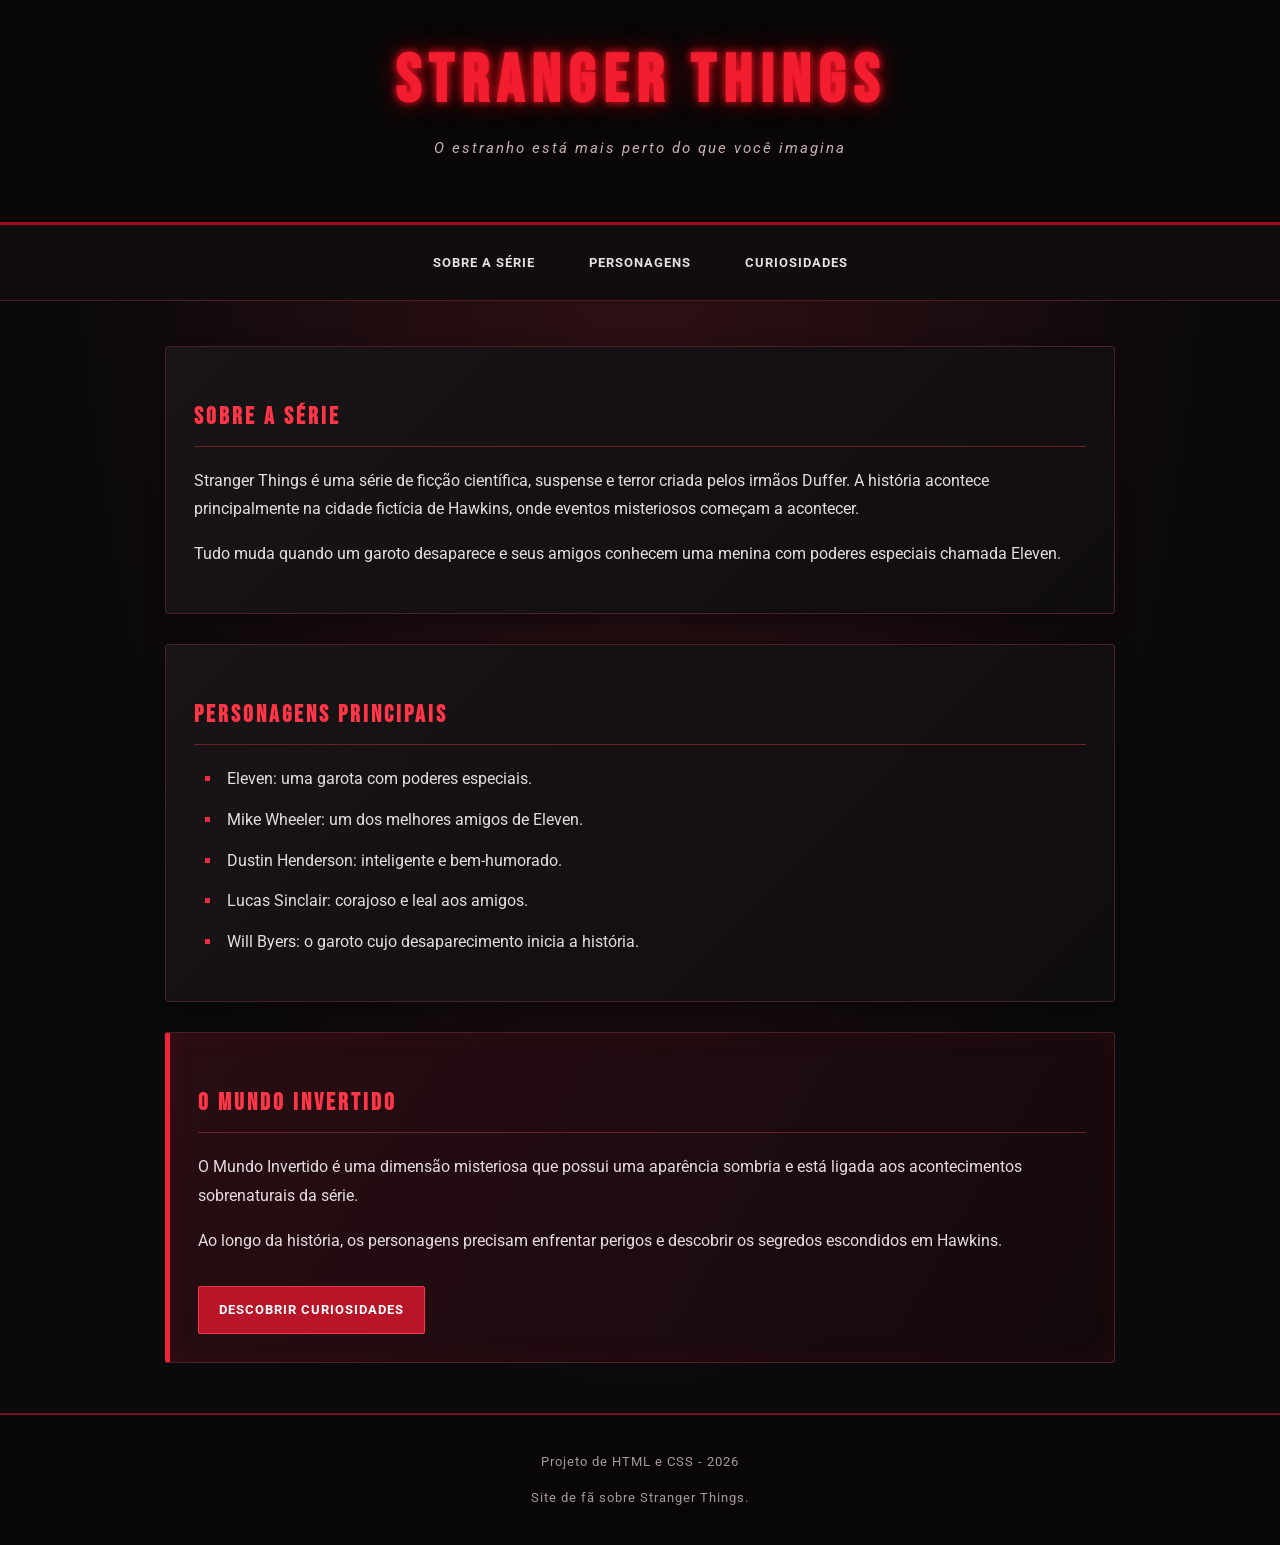
<file: Atividade 2 willian/index.html>
<!DOCTYPE html>
<html lang="pt-BR">
<head>
    <meta charset="UTF-8">
    <meta name="viewport" content="width=device-width, initial-scale=1.0">
    <title>Stranger Things</title>

    <!-- Fonte do Google Fonts -->
    <link rel="preconnect" href="https://fonts.googleapis.com">
    <link rel="preconnect" href="https://fonts.gstatic.com" crossorigin>
    <link href="https://fonts.googleapis.com/css2?family=Bebas+Neue&family=Roboto:wght@400;700&display=swap" rel="stylesheet">

    <!-- Arquivo de estilização CSS -->
    <link rel="stylesheet" href="style.css">
</head>
<body>

<!-- Cabeçalho principal -->
<header>
    <h1>STRANGER THINGS</h1>
    <p class="subtitulo">O estranho está mais perto do que você imagina</p>
</header>

<!-- Menu de navegação -->
<nav>
    <ul>
        <li><a href="#sobre">Sobre a série</a></li>
        <li><a href="#personagens">Personagens</a></li>
        <li><a href="curiosidades.html">Curiosidades</a></li>
    </ul>
</nav>

<!-- Conteúdo principal da página -->
<main>
    <section id="sobre" class="caixa">
        <h2>Sobre a série</h2>

        <p>
            Stranger Things é uma série de ficção científica, suspense
            e terror criada pelos irmãos Duffer. A história acontece
            principalmente na cidade fictícia de Hawkins, onde eventos
            misteriosos começam a acontecer.
        </p>

        <p>
            Tudo muda quando um garoto desaparece e seus amigos conhecem
            uma menina com poderes especiais chamada Eleven.
        </p>
    </section>

    <section id="personagens" class="caixa">
        <h2>Personagens principais</h2>

        <!-- Lista dos personagens -->
        <ul class="lista">
            <li>Eleven: uma garota com poderes especiais.</li>
            <li>Mike Wheeler: um dos melhores amigos de Eleven.</li>
            <li>Dustin Henderson: inteligente e bem-humorado.</li>
            <li>Lucas Sinclair: corajoso e leal aos amigos.</li>
            <li>Will Byers: o garoto cujo desaparecimento inicia a história.</li>
        </ul>
    </section>

    <!-- Seção destacada usando um seletor de ID -->
    <section id="mundo-invertido" class="caixa">
        <h2>O Mundo Invertido</h2>

        <p>
            O Mundo Invertido é uma dimensão misteriosa que possui
            uma aparência sombria e está ligada aos acontecimentos
            sobrenaturais da série.
        </p>

        <p>
            Ao longo da história, os personagens precisam enfrentar
            perigos e descobrir os segredos escondidos em Hawkins.
        </p>

        <a class="botao" href="curiosidades.html">
            Descobrir curiosidades
        </a>
    </section>
</main>

<!-- Rodapé da página -->
<footer>
    <p>Projeto de HTML e CSS - 2026</p>
    <p>Site de fã sobre Stranger Things.</p>
</footer>

</body>
</html>
</file>
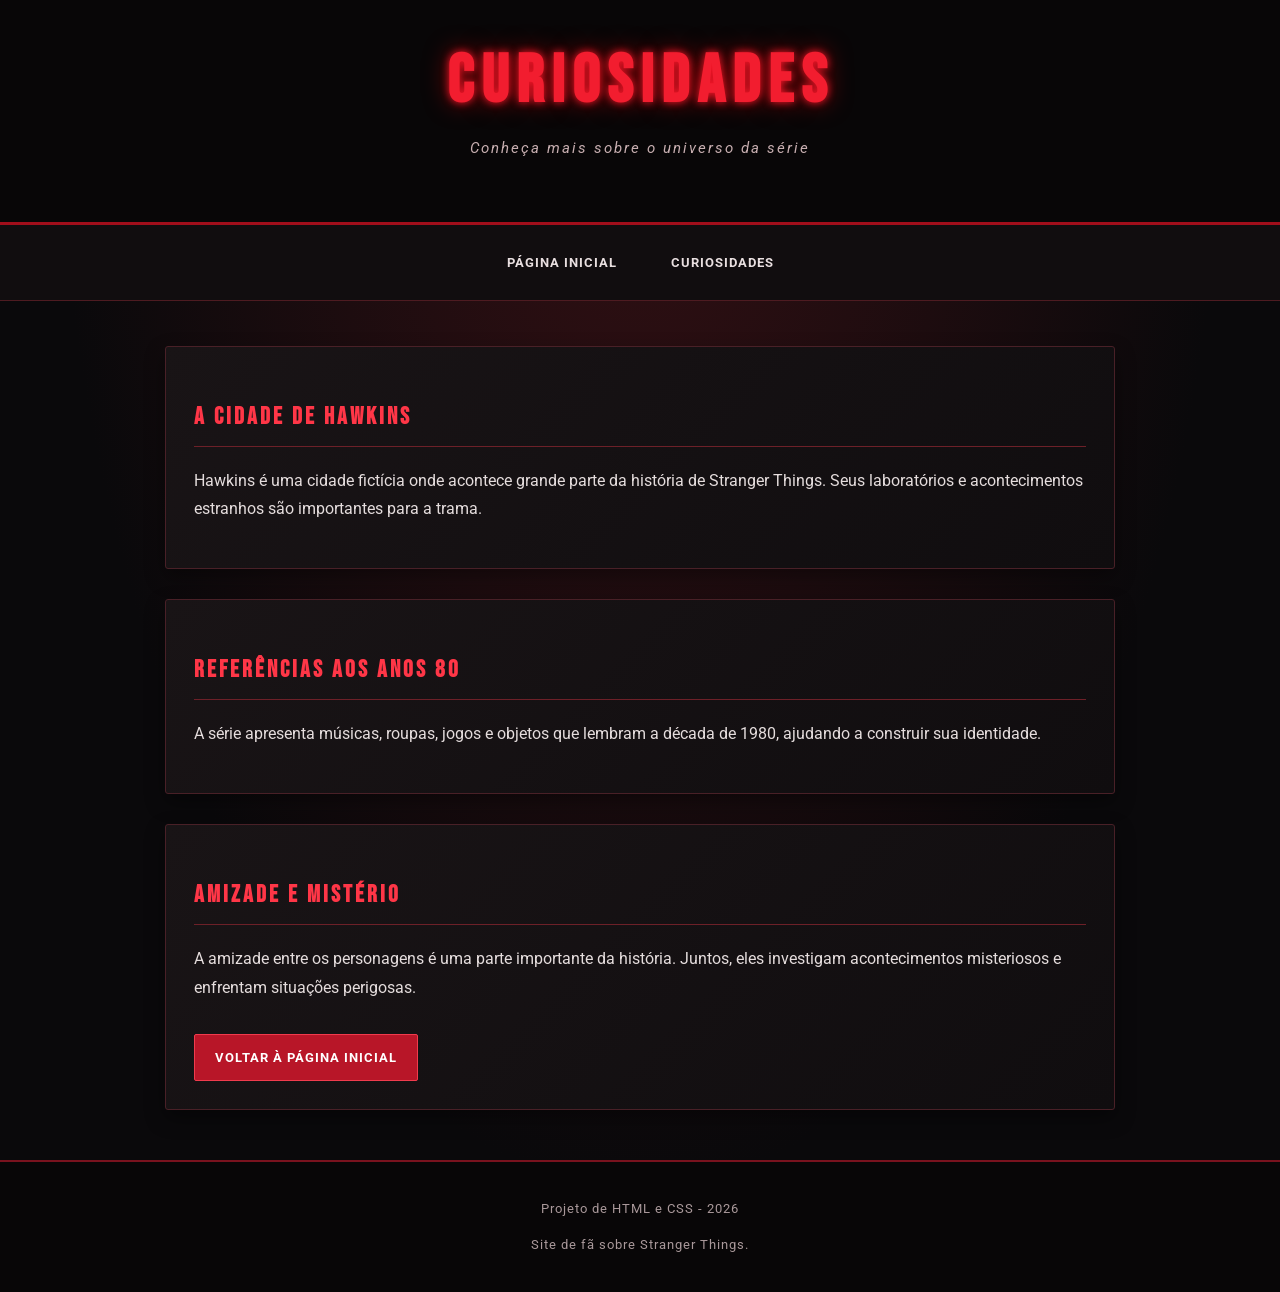
<file: Atividade 2 willian/curiosidades.html>
<!DOCTYPE html>
<html lang="pt-BR">
<head>
    <meta charset="UTF-8">
    <meta name="viewport" content="width=device-width, initial-scale=1.0">
    <title>Curiosidades - Stranger Things</title>

    <!-- Fonte do Google Fonts -->
    <link rel="preconnect" href="https://fonts.googleapis.com">
    <link rel="preconnect" href="https://fonts.gstatic.com" crossorigin>
    <link href="https://fonts.googleapis.com/css2?family=Bebas+Neue&family=Roboto:wght@400;700&display=swap" rel="stylesheet">

    <!-- Ligação com o CSS -->
    <link rel="stylesheet" href="style.css">
</head>
<body>

<!-- Cabeçalho da página -->
<header>
    <h1>CURIOSIDADES</h1>
    <p class="subtitulo">Conheça mais sobre o universo da série</p>
</header>

<!-- Menu de navegação -->
<nav>
    <ul>
        <li><a href="index.html">Página inicial</a></li>
        <li><a href="#curiosidades">Curiosidades</a></li>
    </ul>
</nav>

<main>
    <section id="curiosidades" class="caixa">
        <h2>A cidade de Hawkins</h2>

        <p>
            Hawkins é uma cidade fictícia onde acontece grande parte
            da história de Stranger Things. Seus laboratórios e
            acontecimentos estranhos são importantes para a trama.
        </p>
    </section>

    <section class="caixa">
        <h2>Referências aos anos 80</h2>

        <p>
            A série apresenta músicas, roupas, jogos e objetos que
            lembram a década de 1980, ajudando a construir sua identidade.
        </p>
    </section>

    <section class="caixa">
        <h2>Amizade e mistério</h2>

        <p>
            A amizade entre os personagens é uma parte importante
            da história. Juntos, eles investigam acontecimentos
            misteriosos e enfrentam situações perigosas.
        </p>

        <a class="botao" href="index.html">Voltar à página inicial</a>
    </section>
</main>

<!-- Rodapé -->
<footer>
    <p>Projeto de HTML e CSS - 2026</p>
    <p>Site de fã sobre Stranger Things.</p>
</footer>

</body>
</html>
</file>
<file: Atividade 2 willian/style.css>
/* =====================================
   STRANGER THINGS - ESTILO DO SITE
   Tema: arquivos secretos de Hawkins
   ===================================== */

/* Configuração geral */
body {
    background-color: #0a090b;
    background-image: radial-gradient(ellipse at top, #351014 0%, #0a090b 65%);
    color: #e5dddd;
    font-family: 'Roboto', sans-serif;
    font-size: 16px;
    line-height: 1.8;
    margin: 0;
    padding: 0;
}

/* Cabeçalho com efeito de luz */
header {
    background-color: #080607;
    color: #f21d2f;
    text-align: center;
    padding: 45px 20px;
    border-bottom: 3px solid #a10e1b;
    box-shadow: 0 5px 25px #7e101c55;
}

/* Título principal */
h1 {
    font-family: 'Bebas Neue', sans-serif;
    font-size: 68px;
    letter-spacing: 8px;
    text-align: center;
    line-height: 1.1;
    margin: 0;
    text-shadow: 0 0 8px #ff172b, 0 0 25px #8b0000;
}

/* Títulos agrupados */
h2, h3 {
    color: #ff3647;
    font-family: 'Bebas Neue', sans-serif;
    letter-spacing: 3px;
    border-bottom: 1px solid #6d2028;
    padding-bottom: 8px;
}

/* Subtítulo */
.subtitulo {
    color: #c7aeb0;
    font-size: 15px;
    font-style: italic;
    letter-spacing: 2px;
    margin-top: 15px;
}

/* Menu de navegação */
nav {
    background-color: #110d0f;
    padding: 18px 10px;
    border-bottom: 1px solid #4e1b21;
    text-align: center;
}

nav ul {
    list-style-type: none;
    margin: 0;
    padding: 0;
}

nav li {
    display: inline-block;
    margin: 5px 12px;
}

nav a {
    color: #e9dfe0;
    text-decoration: none;
    font-size: 13px;
    font-weight: bold;
    text-transform: uppercase;
    letter-spacing: 1px;
    padding: 9px 12px;
    border: 1px solid transparent;
    transition: 0.3s;
}

/* Links acendem quando o mouse passa */
nav a:hover {
    color: #ff394b;
    border: 1px solid #a51927;
    background-color: #240d11;
    text-shadow: 0 0 8px #ff172b;
}

/* Conteúdo principal */
main {
    width: 85%;
    max-width: 950px;
    margin: 45px auto;
}

/* Cartões com aparência de arquivos secretos */
.caixa {
    background: linear-gradient(135deg, #191416, #100d0f);
    margin-bottom: 30px;
    padding: 28px;
    border-width: 1px;
    border-style: solid;
    border-color: #492027;
    border-radius: 3px;
    box-shadow: 0 8px 20px #00000066;
    transition: 0.3s;
}

/* Cartão ganha destaque ao passar o mouse */
.caixa:hover {
    border-color: #b51d2d;
    box-shadow: 0 8px 25px #8b101c33;
    transform: translateY(-3px);
}

/* Destaque especial para o Mundo Invertido */
#mundo-invertido {
    background: linear-gradient(120deg, #290d12, #13090c);
    border-left: 5px solid #ef2438;
    box-shadow: inset 0 0 25px #8d101b22;
}

/* Lista de personagens */
.lista {
    list-style-type: square;
    padding-left: 28px;
}

.lista li {
    margin-bottom: 12px;
    padding-left: 5px;
}

.lista li::marker {
    color: #f22b40;
}

/* Botão estilizado */
.botao {
    display: inline-block;
    background-color: #b81628;
    color: white;
    padding: 11px 20px;
    margin-top: 15px;
    border: 1px solid #f13b4d;
    border-radius: 2px;
    text-decoration: none;
    font-weight: bold;
    text-transform: uppercase;
    letter-spacing: 1px;
    font-size: 13px;
    transition: 0.3s;
}

/* Efeito do botão */
.botao:hover {
    background-color: #f0e5e6;
    color: #a10e1b;
    box-shadow: 0 0 18px #ed263955;
}

/* Rodapé */
footer {
    background-color: #080607;
    color: #a9989a;
    text-align: center;
    padding: 22px;
    margin-top: 50px;
    border-top: 2px solid #79121e;
    font-size: 13px;
    letter-spacing: 1px;
}

/* Seleção de texto personalizada */
::selection {
    background-color: #b81628;
    color: white;
}

/* Adaptação para celulares */
@media (max-width: 600px) {
    h1 {
        font-size: 43px;
        letter-spacing: 4px;
    }

    .subtitulo {
        font-size: 13px;
    }

    main {
        width: 90%;
        margin: 25px auto;
    }

    .caixa {
        padding: 18px;
    }

    nav li {
        display: block;
        margin: 12px 0;
    }
}
</file>
